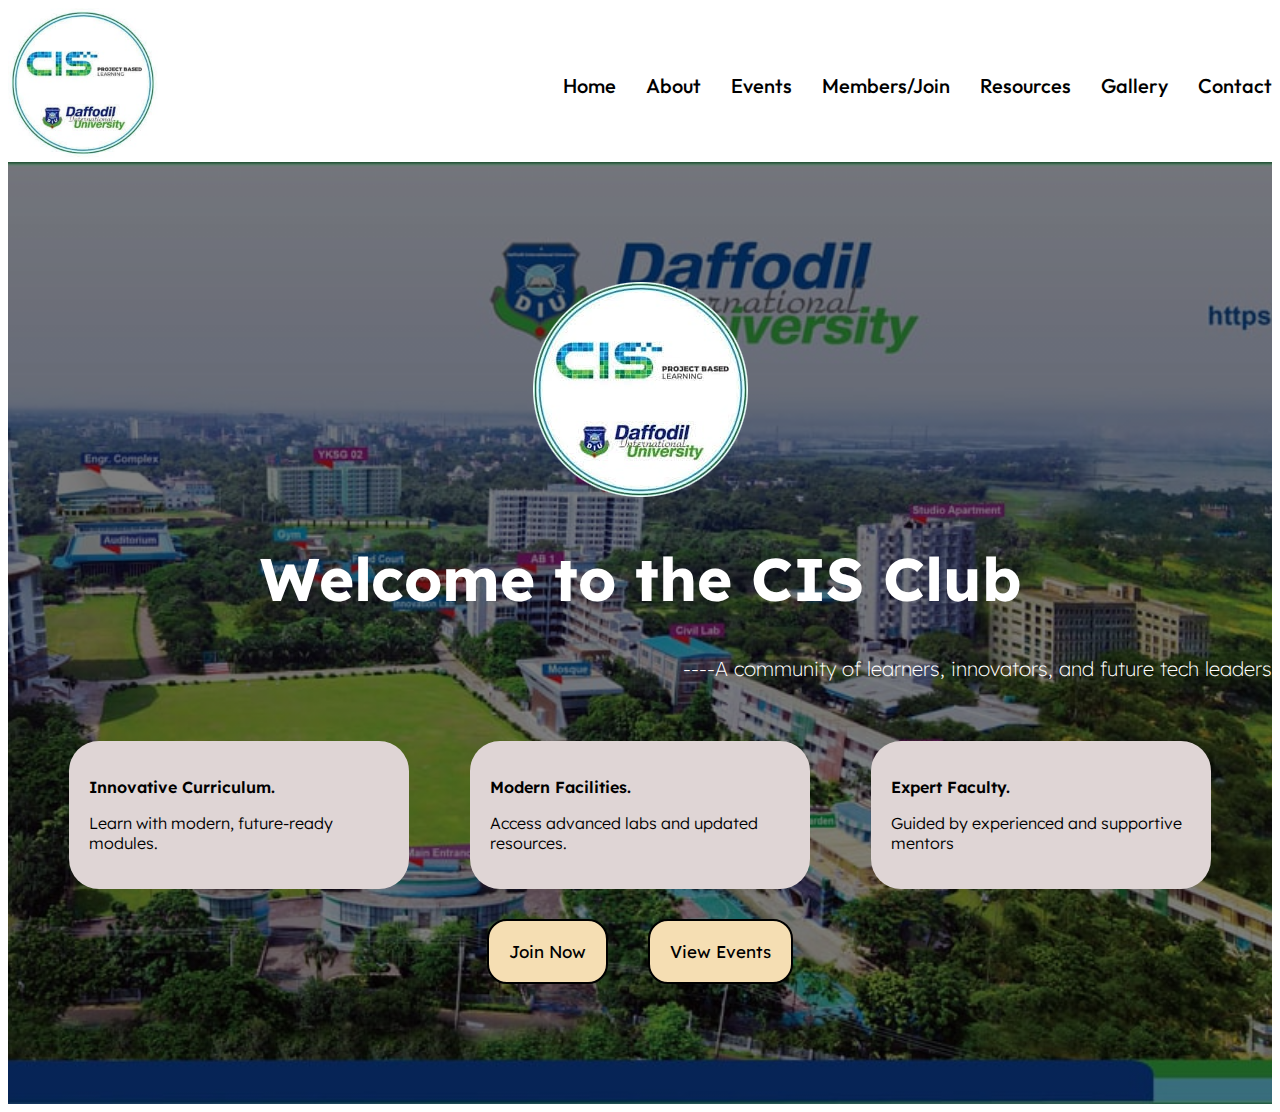
<file: index.html>
<!DOCTYPE html>
<html lang="en">

<head>
    <meta charset="UTF-8">
    <meta name="viewport" content="width=device-width, initial-scale=1.0">
    <link rel="preconnect" href="https://fonts.googleapis.com">
    <link rel="preconnect" href="https://fonts.gstatic.com" crossorigin>
    <link
        href="https://fonts.googleapis.com/css2?family=Lexend+Deca:wght@100..900&family=Outfit:wght@100..900&display=swap"
        rel="stylesheet">
    <link rel="stylesheet" href="style.css">
    <title>CIS Club | Department of Computing & Information Systems</title>
</head>

<body>
    <div class="container">
        <!-- Navbar part -->
        <div class="flex">
            <div class="">
                <img class="logoSize" src="images/logo1.jpg" alt="">
            </div>
            <div class="">
                <ul class="flex flexForNav">

                   <a href="">
                        <li class="pointer hoverForNav">Home</li>
                    </a>
                    <a href="AllHTMLFiles/about.html">
                        <li class="pointer hoverForNav">About</li>
                    </a>
                    <a href="AllHTMLFiles/events.html">
                        <li class="pointer hoverForNav">Events</li>
                    </a>
                    <a href="AllHTMLFiles/members.html">
                        <li class="pointer hoverForNav">Members/Join</li>
                    </a>
                    <a href="https://elearn.daffodilvarsity.edu.bd/" target="_blank">
                        <li class="pointer hoverForNav">Resources</li>
                    </a>
                    <a href="AllHTMLFiles/gallery.html">
                        <li class="pointer hoverForNav">Gallery</li>
                    </a>
                    <a href="AllHTMLFiles/contact.html">
                        <li class="pointer hoverForNav">Contact</li>
                    </a>
                </ul>
            </div>
        </div>
        <!-- Navbar part -->
    </div>
    <!-- Home part -->
    <div class="bg1">
        <div class="innerPadding">
            <div class="container">

                <img src="/images/cropped_circle_image.png" alt="">
                <div class="homeText">
                    <h1 class="text1">Welcome to the CIS Club</h1>
                    <p class="text2">----A community of learners, innovators, and future tech leaders</p>
                </div>
                <!-- ............. -->
                <div class="flex flex2 forBoxFlex">
                    <div class="boxOfShow">
                        <p class="textForIn">
                            Innovative Curriculum.</p>
                        <p class="inText1">Learn with modern, future-ready modules.</p>
                    </div>
                    <div class="boxOfShow">
                        <p class="textForIn">
                            Modern Facilities.</p>
                        <p class="inText1">Access advanced labs and updated resources.</p>
                    </div>
                    <div class="boxOfShow">
                        <p class="textForIn">
                            Expert Faculty.</p>
                        <p class="inText1">Guided by experienced and supportive mentors</p>
                    </div>
                </div>
                <!-- ............. -->
                <div class="flex flexForBtn">
                    <button class="btnForHome">Join Now</button>
                    <button class="btnForHome">View Events</button>
                </div>

            </div>
        </div>
    </div>
    <!-- Home part -->
    <!-- <script></script> -->
    <!-- <script src="/app.js"></script> -->
</body>

</html>
</file>
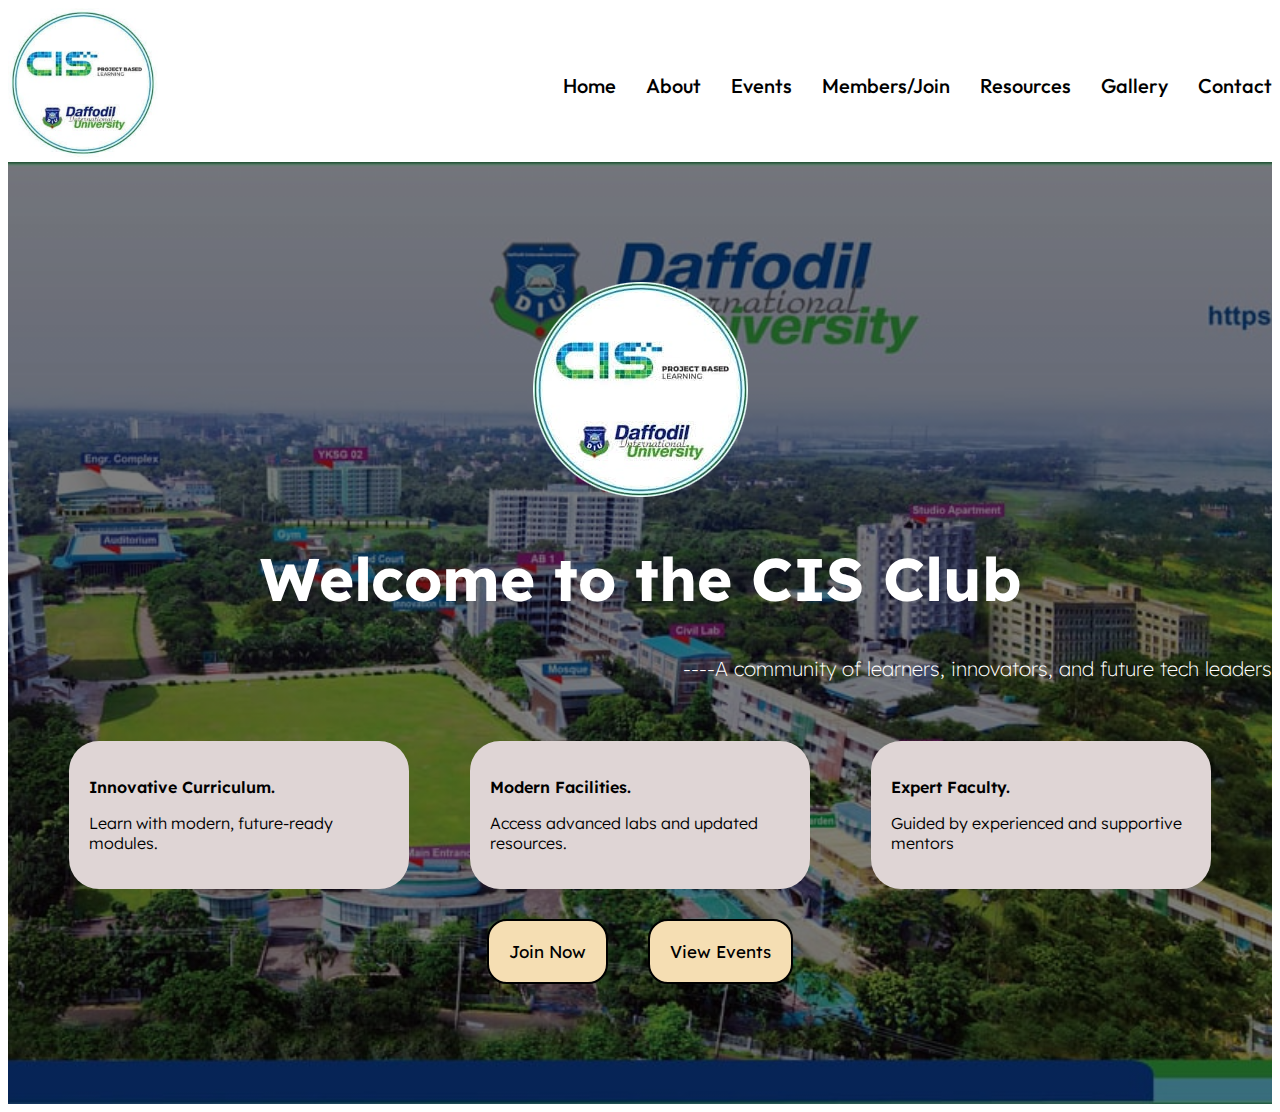
<file: AllHTMLFiles/index.html>
<!DOCTYPE html>
<html lang="en">

<head>
    <meta charset="UTF-8">
    <meta name="viewport" content="width=device-width, initial-scale=1.0">
    <link rel="preconnect" href="https://fonts.googleapis.com">
    <link rel="preconnect" href="https://fonts.gstatic.com" crossorigin>
    <link
        href="https://fonts.googleapis.com/css2?family=Lexend+Deca:wght@100..900&family=Outfit:wght@100..900&display=swap"
        rel="stylesheet">
    <link rel="stylesheet" href="/style.css">
    <title>CIS Club | Department of Computing & Information Systems</title>
</head>

<body>
    <div class="container">
        <!-- Navbar part -->
        <div class="flex">
            <div class="">
                <img class="logoSize" src="/images/logo1.jpg" alt="">
            </div>
            <div class="">
                <ul class="flex flexForNav">
                    <button class="pointer hoverForNav" id="home">Home</button>
                    <button class="pointer hoverForNav" id="about">About</button>
                    <li class="pointer hoverForNav">Events</li>
                    <li class="pointer hoverForNav">Members/Join</li>
                    <li class="pointer hoverForNav">Resources</li>
                    <li class="pointer hoverForNav">Gallery</li>
                    <li class="pointer hoverForNav">Contact</li>
                </ul>
            </div>
        </div>
        <!-- Navbar part -->
    </div>
    <!-- Home part -->
    <div class="bg1">
        <div class="innerPadding">
            <div class="container">

                <img src="/images/cropped_circle_image.png" alt="">
                <div class="homeText">
                    <h1 class="text1">Welcome to the CIS Club</h1>
                    <p class="text2">----A community of learners, innovators, and future tech leaders</p>
                </div>
                <!-- ............. -->
                <div class="flex forBoxFlex">
                    <div class="boxOfShow">
                        <p class="textForIn">
                            Innovative Curriculum.</p>
                        <p class="inText1">Learn with modern, future-ready modules.</p>
                    </div>
                    <div class="boxOfShow">
                        <p class="textForIn">
                            Modern Facilities.</p>
                        <p class="inText1">Access advanced labs and updated resources.</p>
                    </div>
                    <div class="boxOfShow">
                        <p class="textForIn">
                            Expert Faculty.</p>
                        <p class="inText1">Guided by experienced and supportive mentors</p>
                    </div>
                </div>
                <!-- ............. -->
                <div class="flex flexForBtn">
                    <button class="btnForHome">Join Now</button>
                    <button class="btnForHome">View Events</button>
                </div>

            </div>
        </div>
    </div>
    <!-- Home part -->
    <script src="/app.js"></script>
</body>

</html>
</file>
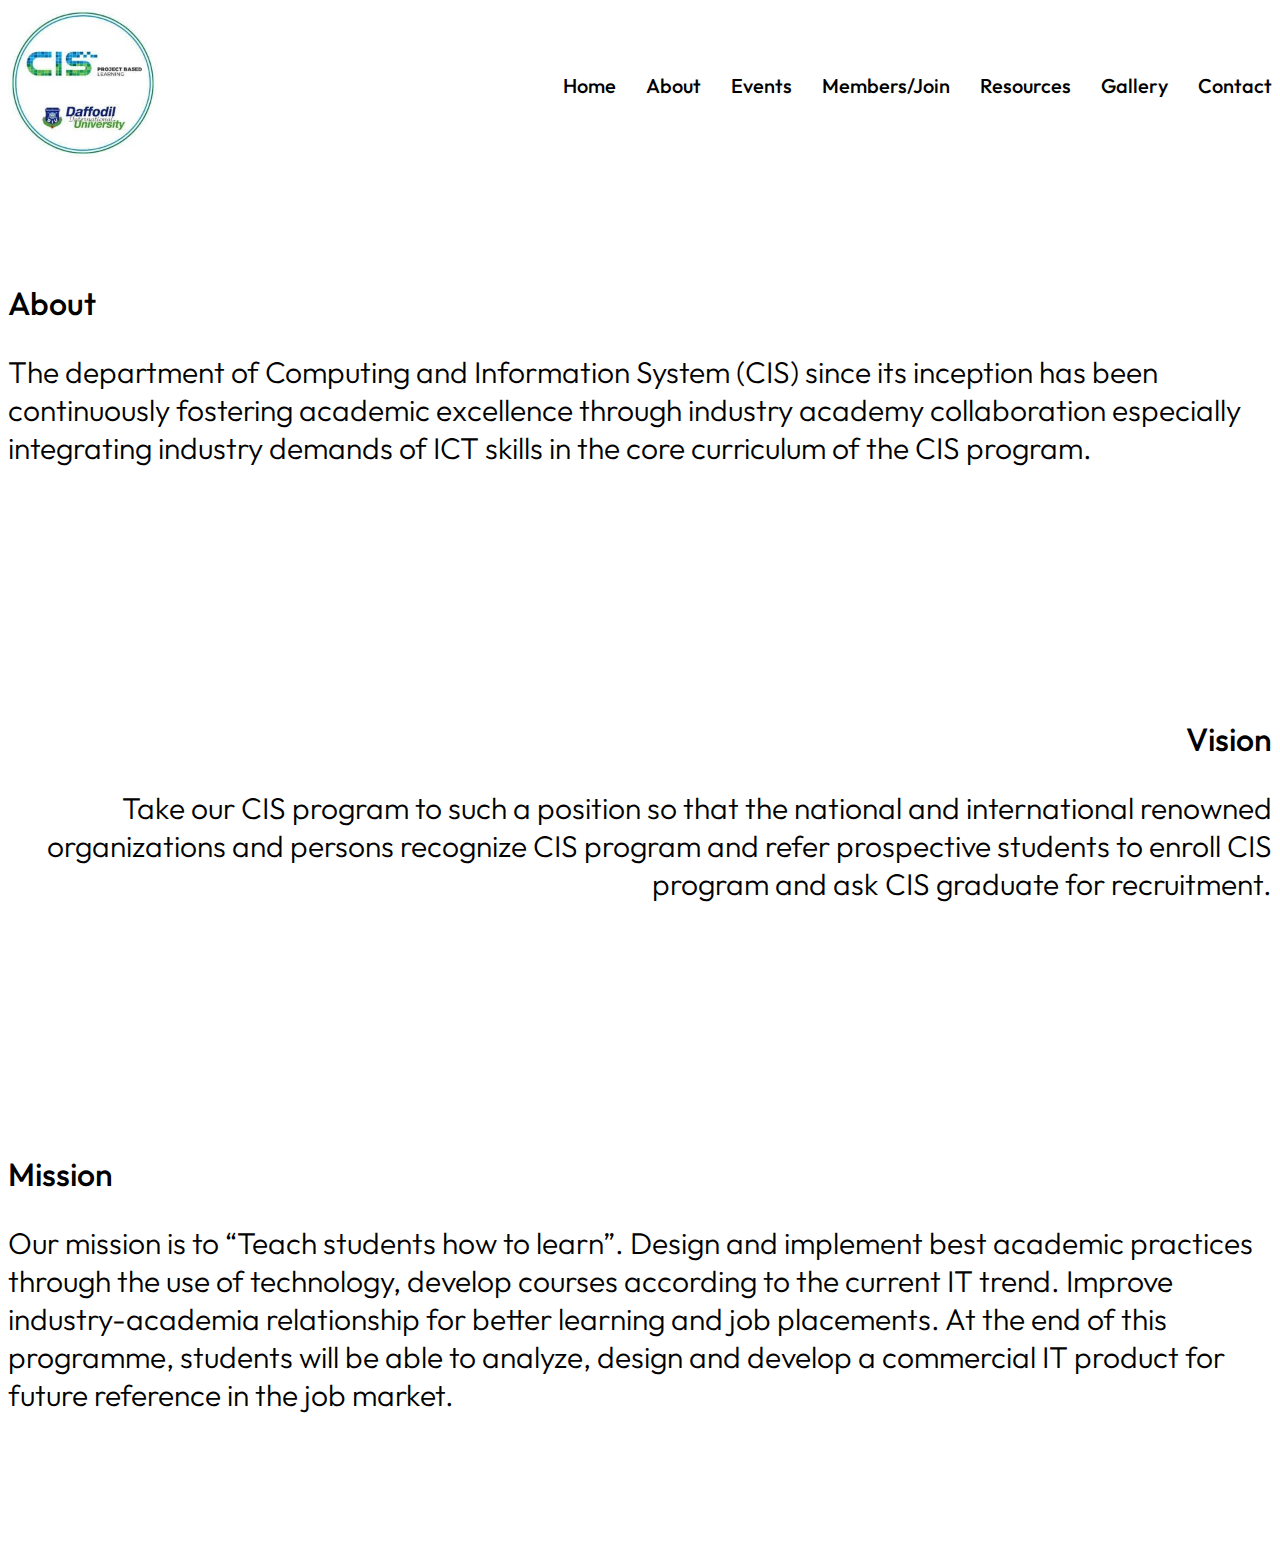
<file: AllHTMLFiles/about.html>
<!DOCTYPE html>
<html lang="en">

<head>
    <meta charset="UTF-8">
    <meta name="viewport" content="width=device-width, initial-scale=1.0">
    <link rel="preconnect" href="https://fonts.googleapis.com">
    <link rel="preconnect" href="https://fonts.gstatic.com" crossorigin>
    <link
        href="https://fonts.googleapis.com/css2?family=Lexend+Deca:wght@100..900&family=Outfit:wght@100..900&display=swap"
        rel="stylesheet">
    <link rel="stylesheet" href="../style.css">
    <title>CIS Club | Department of Computing & Information Systems</title>
</head>

<body>
    <div class="container">
        <!-- Navbar part -->
        <div class="flex">
            <div class="">
                <img class="logoSize" src="../images/logo1.jpg" alt="">
            </div>
            <div class="">
                <ul class="flex flexForNav">
                    <a href="../index.html">
                        <li class="pointer hoverForNav">Home</li>
                    </a>

                    <a href="about.html">
                        <li class="pointer hoverForNav">About</li>
                    </a>

                    <a href="events.html">
                        <li class="pointer hoverForNav">Events</li>
                    </a>

                    <a href="members.html">
                        <li class="pointer hoverForNav">Members/Join</li>
                    </a>

                    <a href="https://elearn.daffodilvarsity.edu.bd/" target="_blank">
                        <li class="pointer hoverForNav">Resources</li>
                    </a>

                    <a href="gallery.html">
                        <li class="pointer hoverForNav">Gallery</li>
                    </a>

                    <a href="contact.html">
                        <li class="pointer hoverForNav">Contact</li>
                    </a>
                </ul>
            </div>
        </div>
        <!-- Navbar part -->

        <!-- About Part -->
        <div class="about">
            <h1 class="pagiNation">About</h1>
            <p class="infoAbout">The department of Computing and Information System (CIS) since its inception has been
                continuously fostering academic excellence through industry academy collaboration especially integrating
                industry demands of ICT skills in the core curriculum of the CIS program.</p>
        </div>

        <div class="about">
            <h1 class="pagiNation2">Vision</h1>
            <p class="infoAbout2">Take our CIS program to such a position so that the national and international
                renowned organizations and persons recognize CIS program and refer prospective students to enroll CIS
                program and ask CIS graduate for recruitment.</p>
        </div>

        <div class="about">
            <h1 class="pagiNation">Mission</h1>
            <p class="infoAbout">Our mission is to “Teach students how to learn”. Design and implement best academic
                practices through the use of technology, develop courses according to the current IT trend. Improve
                industry-academia relationship for better learning and job placements. At the end of this programme,
                students will be able to analyze, design and develop a commercial IT product for future reference in the
                job market.</p>
        </div>
        <!-- About Part -->
    </div>

    <!-- <script src="/app.js"></script> -->
</body>

</html>
</file>
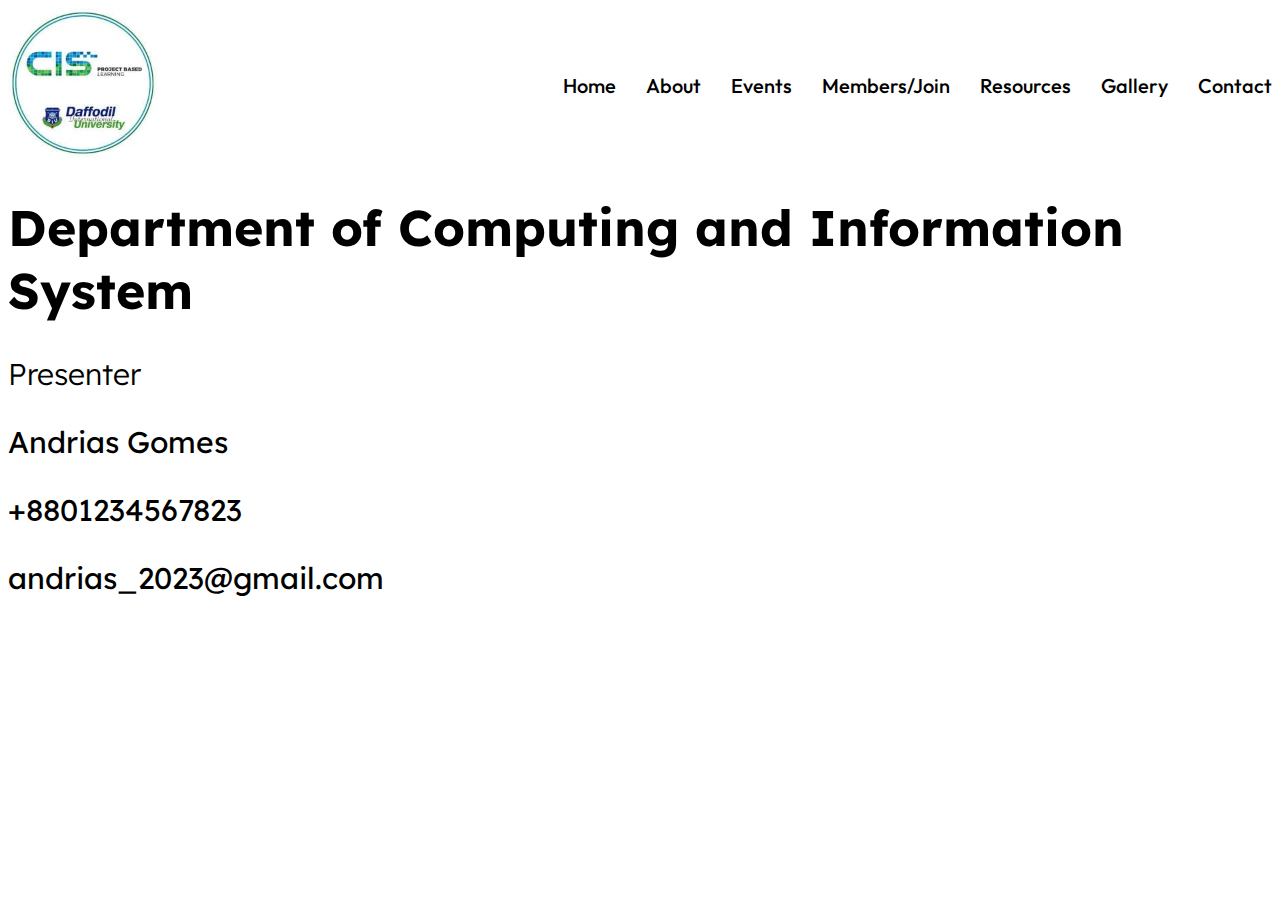
<file: AllHTMLFiles/contact.html>
<!DOCTYPE html>
<html lang="en">

<head>
    <meta charset="UTF-8">
    <meta name="viewport" content="width=device-width, initial-scale=1.0">
    <link rel="preconnect" href="https://fonts.googleapis.com">
    <link rel="preconnect" href="https://fonts.gstatic.com" crossorigin>
    <link
        href="https://fonts.googleapis.com/css2?family=Lexend+Deca:wght@100..900&family=Outfit:wght@100..900&display=swap"
        rel="stylesheet">
    <link rel="stylesheet" href="../style.css">
    <title>CIS Club | Department of Computing & Information Systems</title>
</head>

<body>
    <div class="container">
        <!-- Navbar part -->
        <div class="flex">
            <div class="">
                <img class="logoSize" src="../images/logo1.jpg" alt="">
            </div>
            <div class="">
                <ul class="flex flexForNav">
                    <a href="../index.html">
                        <li class="pointer hoverForNav">Home</li>
                    </a>

                    <a href="about.html">
                        <li class="pointer hoverForNav">About</li>
                    </a>

                    <a href="events.html">
                        <li class="pointer hoverForNav">Events</li>
                    </a>

                    <a href="members.html">
                        <li class="pointer hoverForNav">Members/Join</li>
                    </a>

                    <a href="https://elearn.daffodilvarsity.edu.bd/" target="_blank">
                        <li class="pointer hoverForNav">Resources</li>
                    </a>

                    <a href="gallery.html">
                        <li class="pointer hoverForNav">Gallery</li>
                    </a>

                    <a href="contact.html">
                        <li class="pointer hoverForNav">Contact</li>
                    </a>
                </ul>
            </div>
        </div>
        <!-- Navbar part -->

        <!-- Contact part -->
         <div class="contact">
            <h1 class="conT1">Department of Computing and Information System</h1>
            <p class="conT2">Presenter</p>
            <p class="conT3">Andrias Gomes</p>
            <p class="conT4">+8801234567823</p>
            <p class="conT5">andrias_2023@gmail.com</p>
         </div>
        <!-- Contact part -->
    </div>
    </div>

</body>

</html>
</file>
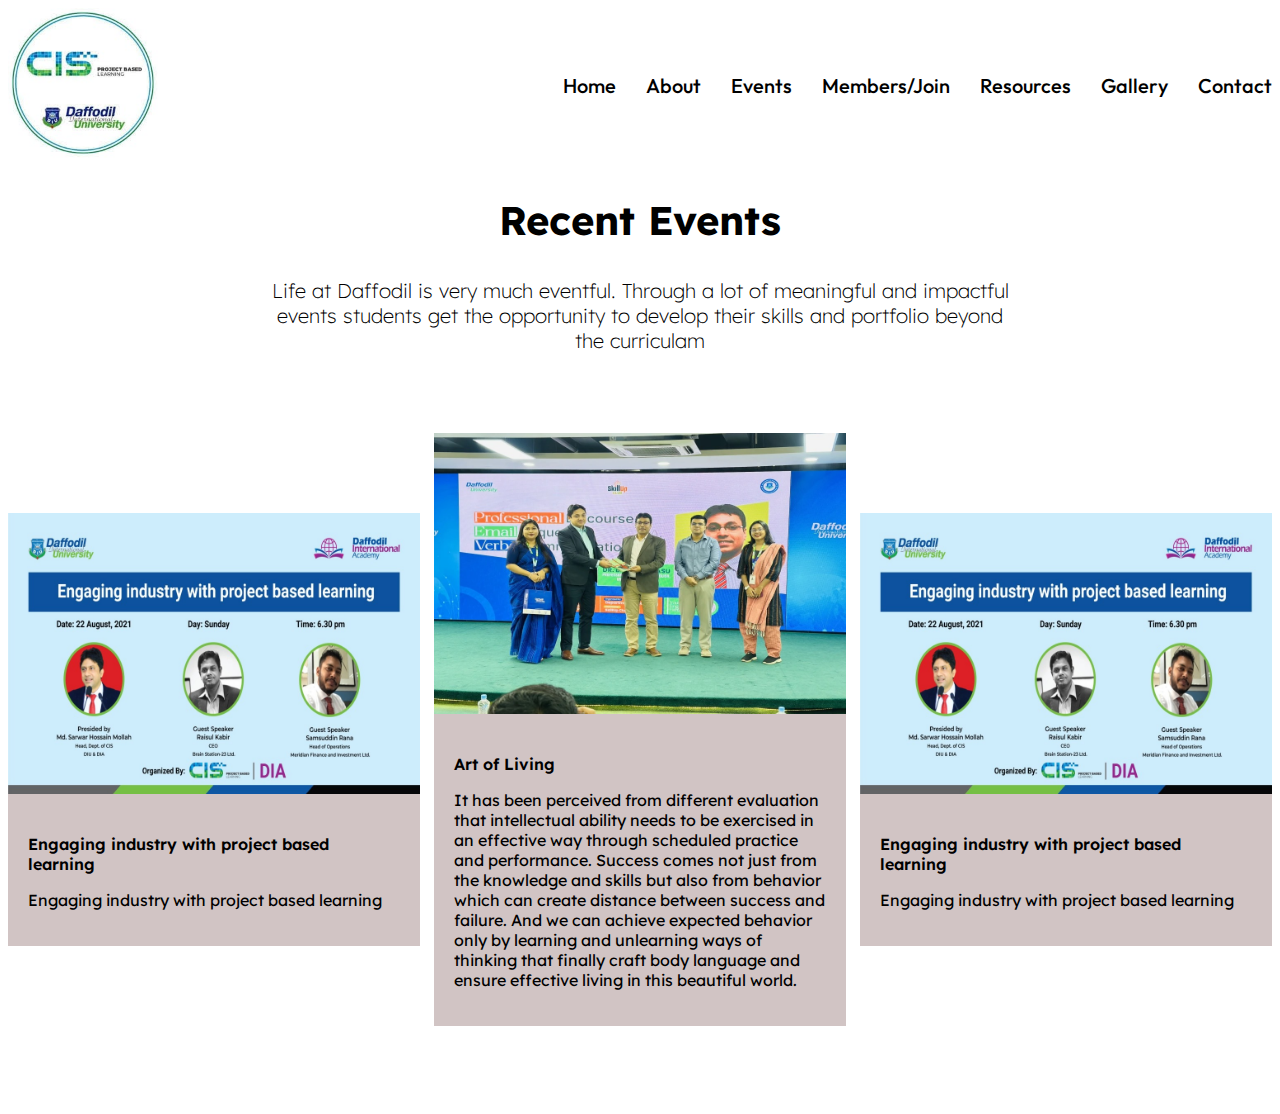
<file: AllHTMLFiles/events.html>
<!DOCTYPE html>
<html lang="en">

<head>
    <meta charset="UTF-8">
    <meta name="viewport" content="width=device-width, initial-scale=1.0">
    <link rel="preconnect" href="https://fonts.googleapis.com">
    <link rel="preconnect" href="https://fonts.gstatic.com" crossorigin>
    <link
        href="https://fonts.googleapis.com/css2?family=Lexend+Deca:wght@100..900&family=Outfit:wght@100..900&display=swap"
        rel="stylesheet">
    <link rel="stylesheet" href="../style.css">
    <title>CIS Club | Department of Computing & Information Systems</title>
</head>

<body>
    <div class="container">
        <!-- Navbar part -->
        <div class="flex">
            <div class="">
                <img class="logoSize" src="../images/logo1.jpg" alt="">
            </div>
            <div class="">
                <ul class="flex flexForNav">

                    <a href="../index.html">
                        <li class="pointer hoverForNav">Home</li>
                    </a>

                    <a href="about.html">
                        <li class="pointer hoverForNav">About</li>
                    </a>

                    <a href="events.html">
                        <li class="pointer hoverForNav">Events</li>
                    </a>

                    <a href="members.html">
                        <li class="pointer hoverForNav">Members/Join</li>
                    </a>

                    <a href="https://elearn.daffodilvarsity.edu.bd/" target="_blank">
                        <li class="pointer hoverForNav">Resources</li>
                    </a>

                    <a href="gallery.html">
                        <li class="pointer hoverForNav">Gallery</li>
                    </a>

                    <a href="contact.html">
                        <li class="pointer hoverForNav">Contact</li>
                    </a>
                </ul>
            </div>
        </div>
        <!-- Navbar part -->

        <!-- main part start -->
         <div class="events">
            <h2 class="textOfEvent1">Recent Events</h2>
            <p class="textOfEvent2">Life at Daffodil is very much eventful. Through a lot of meaningful and impactful events students get the opportunity to develop their skills and portfolio beyond the curriculam</p>
         </div>
         <div class="flex pad2 gap2">
            <div class="boxOfEvent">
                <img class="imgEvent" src="../images/event1.jpg" alt="">
                <div class="padInText">
                    <p class="textEve2">Engaging industry with project based learning</p>
                    <p class="textEve3">Engaging industry with project based learning</p>
                </div>
            </div>
            <div class="boxOfEvent">
                <img class="imgEvent" src="../images/event2.jpeg" alt="">
                <div class="padInText">
                    <p class="textEve2">Art of Living</p>
                    <p class="textEve3 overFlow">It has been perceived from different evaluation that intellectual ability needs to be exercised in an effective way through scheduled practice and performance. Success comes not just from the knowledge and skills but also from behavior which can create distance between success and failure. And we can achieve expected behavior only by learning and unlearning ways of thinking that finally craft body language and ensure effective living in this beautiful world.</p>
                </div>
            </div>
            <div class="boxOfEvent">
                <img class="imgEvent" src="../images/event1.jpg" alt="">
                <div class="padInText">
                    <p class="textEve2">Engaging industry with project based learning</p>
                    <p class="textEve3">Engaging industry with project based learning</p>
                </div>
            </div>
           
         </div>
        <!-- main part end -->
    </div>
    </div>

</body>

</html>
</file>
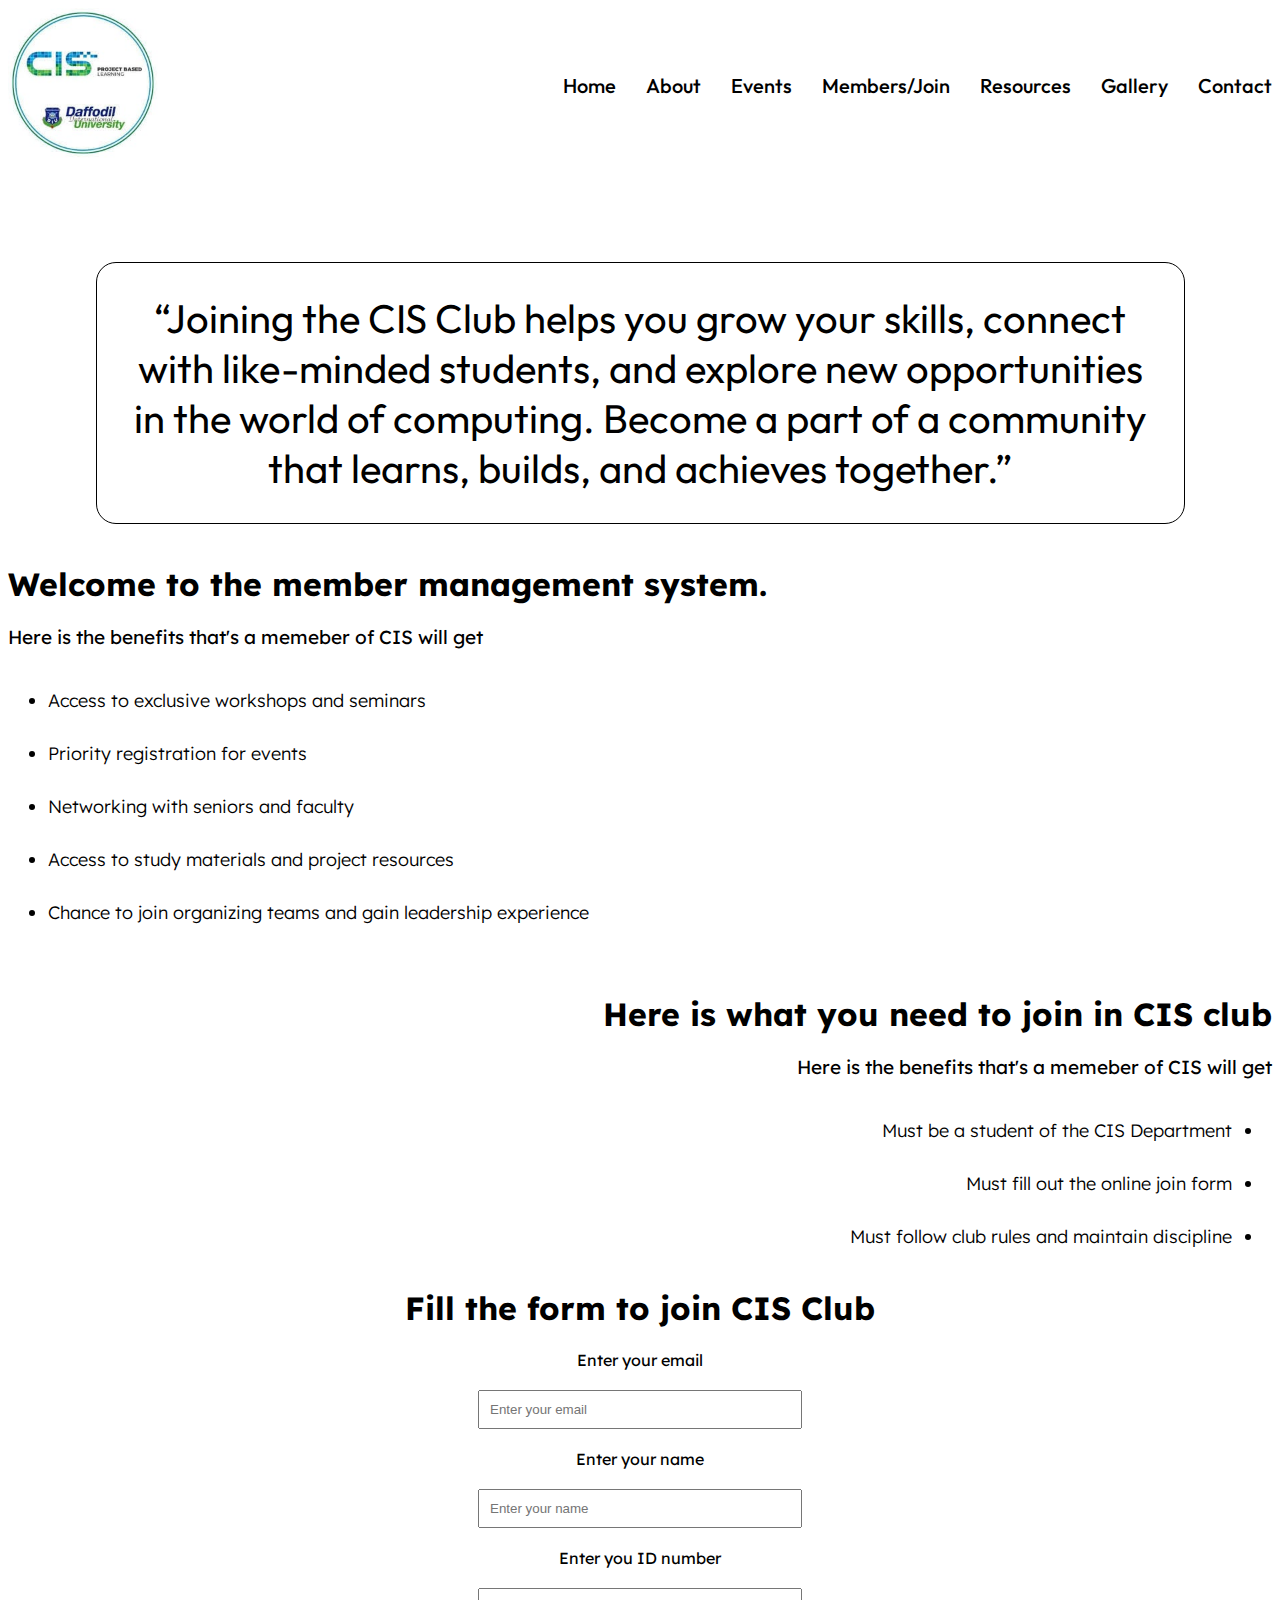
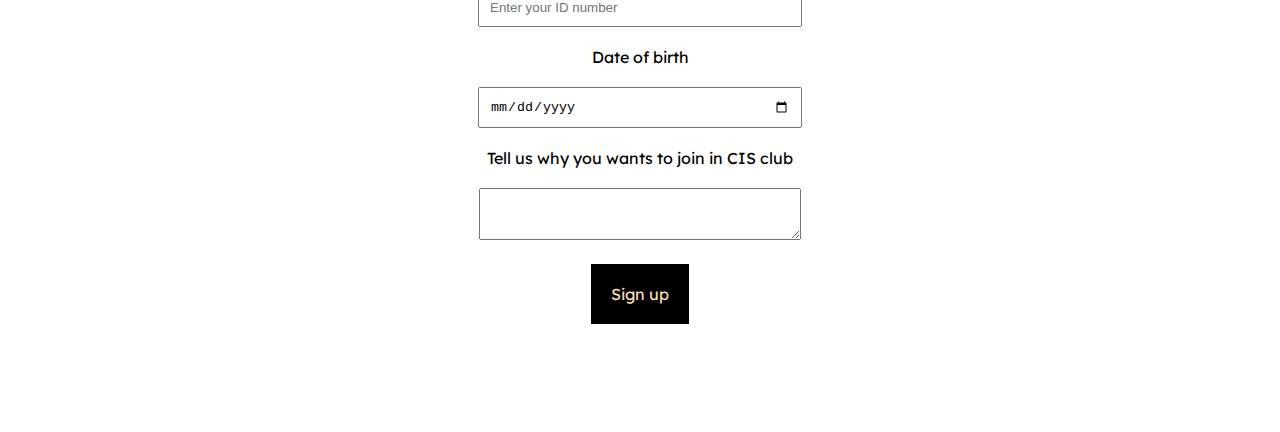
<file: AllHTMLFiles/members.html>
<!DOCTYPE html>
<html lang="en">

<head>
    <meta charset="UTF-8">
    <meta name="viewport" content="width=device-width, initial-scale=1.0">
    <link rel="preconnect" href="https://fonts.googleapis.com">
    <link rel="preconnect" href="https://fonts.gstatic.com" crossorigin>
    <link
        href="https://fonts.googleapis.com/css2?family=Lexend+Deca:wght@100..900&family=Outfit:wght@100..900&display=swap"
        rel="stylesheet">
    <link rel="stylesheet" href="../style.css">
    <title>CIS Club | Department of Computing & Information Systems</title>
</head>

<body>
    <div class="container">
        <!-- Navbar part -->
        <div class="flex">
            <div class="">
                <img class="logoSize" src="../images/logo1.jpg" alt="">
            </div>
            <div class="">
                <ul class="flex flexForNav">
                    <a href="../index.html">
                        <li class="pointer hoverForNav">Home</li>
                    </a>

                    <a href="about.html">
                        <li class="pointer hoverForNav">About</li>
                    </a>

                    <a href="events.html">
                        <li class="pointer hoverForNav">Events</li>
                    </a>

                    <a href="members.html">
                        <li class="pointer hoverForNav">Members/Join</li>
                    </a>

                    <a href="https://elearn.daffodilvarsity.edu.bd/" target="_blank">
                        <li class="pointer hoverForNav">Resources</li>
                    </a>

                    <a href="gallery.html">
                        <li class="pointer hoverForNav">Gallery</li>
                    </a>

                    <a href="contact.html">
                        <li class="pointer hoverForNav">Contact</li>
                    </a>
                </ul>
            </div>
        </div>
        <!-- Navbar part -->

        <!-- Member part -->
        <div class="member">
            <p class="textCenter">“Joining the CIS Club helps you grow your skills, connect with like-minded students,
                and explore new opportunities in the world of computing. Become a part of a community that learns,
                builds, and achieves together.”</p>
            <h1 class="fontOfHeadInMember">Welcome to the member management system.</h1>
            <p class="fontOfHeadInMember2">
                Here is the benefits that's a memeber of CIS will get
            </p>
            <ul class="ULofmember">
                <li>Access to exclusive workshops and seminars</li>
                <li>Priority registration for events</li>
                <li>Networking with seniors and faculty</li>
                <li>Access to study materials and project resources</li>
                <li>Chance to join organizing teams and gain leadership experience</li>
            </ul>

            <div class="padding2">

                <h1 class="fontOfHeadInMember">Here is what you need to join in CIS club</h1>
                <p class="fontOfHeadInMember2">
                    Here is the benefits that's a memeber of CIS will get
                </p>
                <ul class="ULofmember2">
                    <li>Must be a student of the CIS Department</li>
                    <li>Must fill out the online join form</li>
                    <li>Must follow club rules and maintain discipline</li>
                </ul>
            </div>

            <!-- //////////////// -->
             <h1 class="formHead">Fill the form to join CIS Club</h1>
             <form id="formId" class="formUP">
                <label for="">Enter your email</label>
                <br>
                <input type="email" placeholder="Enter your email" class="elementOfForm email">

                <span class="textRed emailError"></span>

                <br>
                <label for="">Enter your name</label>

                

                <br>
                <input type="name" placeholder="Enter your name" class="elementOfForm name">

                <span class="textRed nameError"></span>

                <br>
                <label for="">Enter you ID number</label>
                <br>
                <input type="number" placeholder="Enter your ID number" class="elementOfForm id">

                <span class="textRed idError"></span>

                <br>
                <label for="">Date of birth</label>
                <br>
                <input type="date" placeholder="Date of bith" class="elementOfForm date">

                <span class="textRed dateError"></span>

                <br>

                <label for="">Tell us why you wants to join in CIS club</label>
                <br>
                <textarea class="elementOfForm textarea"></textarea>

                <span class="textRed areaError"></span>

                <br>
                <button class="btn">Sign up</button>
             </form>
            <!-- //////////////// -->

        </div>
        <!-- Member part -->

    </div>
    </div>


    <script src="../app.js"></script>
</body>

</html>
</file>
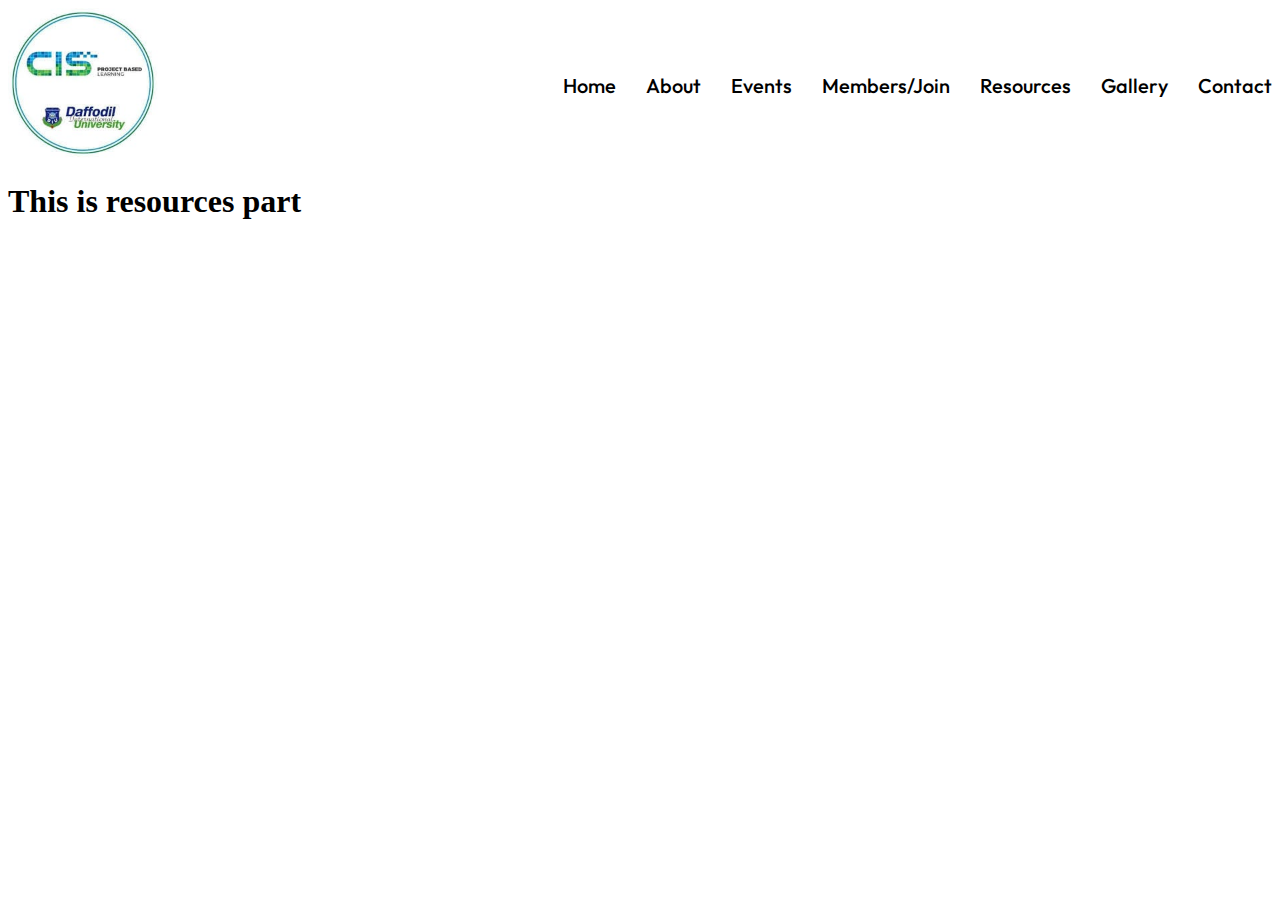
<file: AllHTMLFiles/resources.html>
<!DOCTYPE html>
<html lang="en">

<head>
    <meta charset="UTF-8">
    <meta name="viewport" content="width=device-width, initial-scale=1.0">
    <link rel="preconnect" href="https://fonts.googleapis.com">
    <link rel="preconnect" href="https://fonts.gstatic.com" crossorigin>
    <link
        href="https://fonts.googleapis.com/css2?family=Lexend+Deca:wght@100..900&family=Outfit:wght@100..900&display=swap"
        rel="stylesheet">
    <link rel="stylesheet" href="/style.css">
    <title>CIS Club | Department of Computing & Information Systems</title>
</head>

<body>
    <div class="container">
        <!-- Navbar part -->
        <div class="flex">
            <div class="">
                <img class="logoSize" src="/images/logo1.jpg" alt="">
            </div>
            <div class="">
                <ul class="flex flexForNav">

                     <a href="index.html">
                        <li class="pointer hoverForNav">Home</li>
                    </a>
                    <a href="AllHTMLFiles/about.html">
                        <li class="pointer hoverForNav">About</li>
                    </a>
                    <a href="AllHTMLFiles/events.html">
                        <li class="pointer hoverForNav">Events</li>
                    </a>
                    <a href="AllHTMLFiles/members.html">
                        <li class="pointer hoverForNav">Members/Join</li>
                    </a>
                    <a href="">
                        <li class="pointer hoverForNav">Resources</li>
                    </a>
                    <a href="AllHTMLFiles/gallery.html">
                        <li class="pointer hoverForNav">Gallery</li>
                    </a>
                    <a href="AllHTMLFiles/contact.html">
                        <li class="pointer hoverForNav">Contact</li>
                    </a>
                </ul>
            </div>
        </div>
        <!-- Navbar part -->

        <h1>This is resources part</h1>
    </div>
    </div>

</body>

</html>
</file>
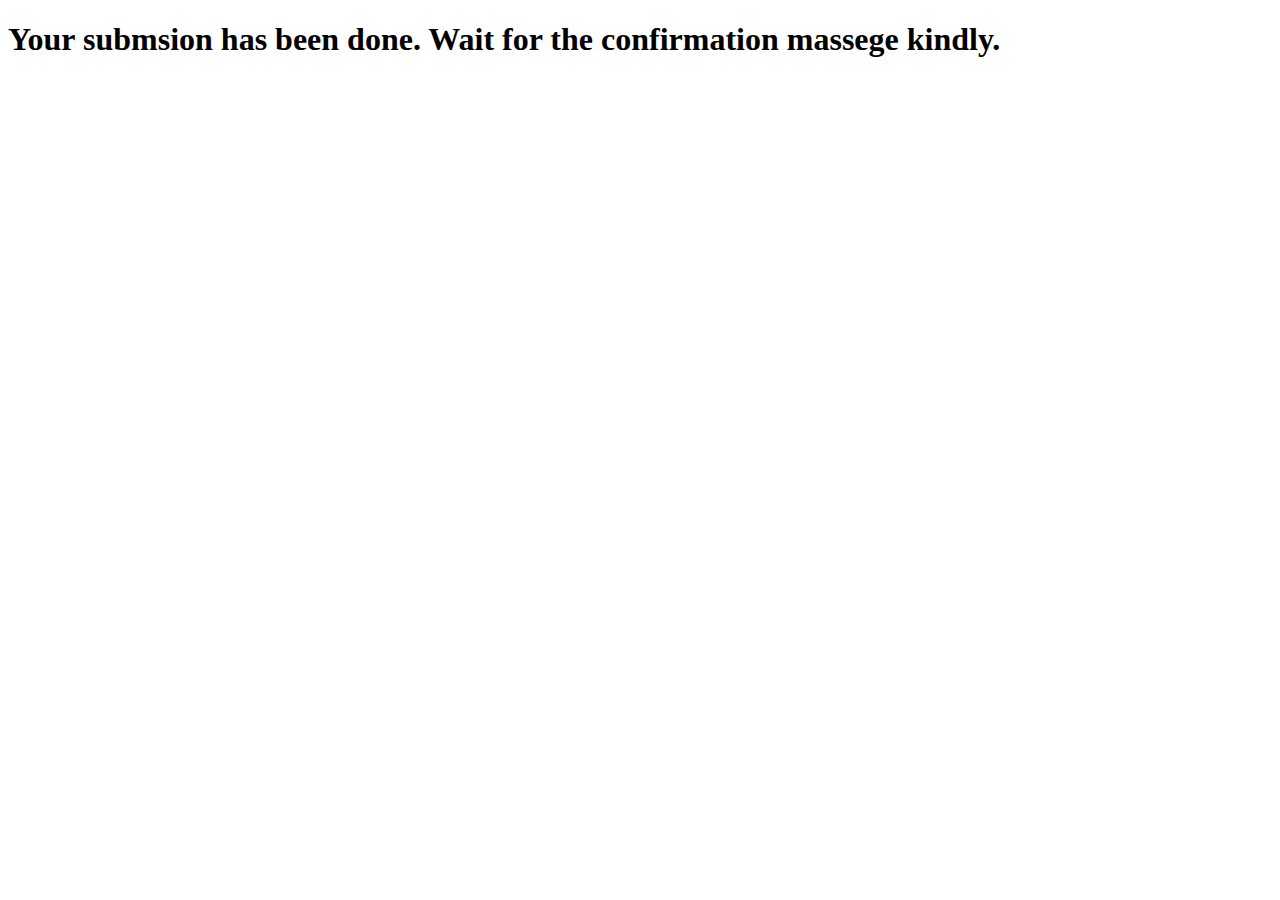
<file: AllHTMLFiles/signup.html>
<!DOCTYPE html>
<html lang="en">
<head>
    <meta charset="UTF-8">
    <meta name="viewport" content="width=device-width, initial-scale=1.0">
    <title>Document</title>
</head>
<body>
    <h1>Your submsion has been done. Wait for the confirmation massege kindly.</h1>
</body>
</html>
</file>
<file: style.css>
ul,
il {
    list-style: none;
}

a {
    color: inherit;
    /* or use your own color */
    text-decoration: none;
}

button {
    all: unset;
    display: inline-block;
    cursor: pointer;
    padding: 0;
    margin: 0;
    background: none;
    border: none;
    font: inherit;
    color: inherit;
    text-align: inherit;
}

.container {
    max-width: 1320px;
    margin: 0 auto;
}

.flex {
    display: flex;
    justify-content: space-between;
    align-items: center;
}

.pointer {
    cursor: pointer;
}

.logoSize {
    width: 150px;
}

.flexForNav {
    gap: 30px;
    font-size: 20px;
    font-weight: 500;
    font-family: "Outfit", sans-serif;
    transition: 1s;
}

.hoverForNav:hover {
    font-size: 22px;
    font-weight: 700;
    transition: 1s;
}

/* Home part */
.bg1 {
    background: linear-gradient(rgba(0, 0, 0, 0.5), rgba(0, 0, 0, 0.5)), url(./images/bg1.jpg);
    background-repeat: no-repeat;
    background-size: cover;
    background-position: center;

}

.innerPadding {
    padding: 120px 0;
    text-align: center;
}

.homeText {
    color: white;
    font-family: "Lexend Deca", sans-serif;
}

.text1 {
    font-size: 60px;
}

.text2 {
    font-size: 20px;
    text-align: right;
    font-weight: 200;
}

.flexForBtn {
    margin-top: 30px;
    justify-content: center;
    gap: 40px;
}

.btnForHome {
    padding: 20px;
    background: wheat;
    border: 2px solid black;
    border-radius: 20px;
    font-size: 17px;
    font-family: "Lexend Deca", sans-serif;
    cursor: pointer;
}

.btnForHome:hover {
    background: black;
    border: 2px solid black;
    color: wheat;
    border-radius: 20px;
    font-size: 17px;
    font-family: "Lexend Deca", sans-serif;
    transition: 0.2s;
}

.boxOfShow {
    margin-top: 40px;
    padding: 20px 20px;
    background: rgb(223, 213, 213);
    width: 300px;
    border-radius: 30px;
}

.forBoxFlex {
    justify-content: space-evenly;
}

.textForIn {
    font-weight: 600;
    font-family: "Lexend Deca", sans-serif;
    text-align: left;
}

.inText1 {
    text-align: left;
    font-weight: 300;
    font-size: 16px;
    font-family: "Lexend Deca", sans-serif;
}

/* Home part */

/* about part  */
.about {
    padding: 100px 0;
}

.pagiNation {
    font-family: "Outfit", sans-serif;
    font-weight: 500;
}

.infoAbout {
    font-family: "Outfit", sans-serif;
    font-size: 30px;
    font-weight: 300;
}

.pagiNation2 {
    font-family: "Outfit", sans-serif;
    font-weight: 500;
    text-align: right;
}

.infoAbout2 {
    font-family: "Outfit", sans-serif;
    font-size: 30px;
    font-weight: 300;
    text-align: right;
}

/* about part  */

/* Event part  */
.events {
    padding-top: 100px 0;
}

.pad2 {
    padding: 80px 0;
}

.textOfEvent1 {
    font-size: 40px;
    text-align: center;
    font-family: "Lexend Deca", sans-serif;
}

.textOfEvent2 {
    font-size: 20px;
    margin: 0 auto;
    font-weight: 200;
    width: 750px;
    text-align: center;
    font-family: "Lexend Deca", sans-serif;
}

.boxOfEvent {
    width: 412px;
    background: rgb(209, 196, 196);
}

.imgEvent {
    max-width: 100%;
}

.padInText {
    padding: 20px;
}

.textEve2 {
    font-weight: 600;
    font-family: "Lexend Deca", sans-serif;
}

.textEve3 {
    font-weight: 400;
    font-size: 16px;
    font-family: "Lexend Deca", sans-serif;
}

.overFlow {
    overflow: hidden;
}

/* Event part  */

/* member part  */
.member {
    padding: 100px 0;
}

.fontOfHeadInMember {
    font-family: "Lexend Deca", sans-serif;
}

.fontOfHeadInMember2 {
    font-family: "Lexend Deca", sans-serif;
    font-weight: 400;
    font-size: 19px;
    margin-bottom: 40px;
}

.ULofmember {
    list-style-type: disc;
    font-family: "Lexend Deca", sans-serif;
    display: flex;
    flex-direction: column;
    gap: 30px;
    font-size: 18px;
    font-weight: 300;
}

.padding2 {
    padding-top: 30px;
    text-align: right;
}

.ULofmember2 {
    list-style-type: disc;
    text-align: right;
    font-family: "Lexend Deca", sans-serif;
    display: flex;
    flex-direction: column;
    gap: 30px;
    font-size: 18px;
    font-weight: 300;
    direction: rtl;
}

.textCenter {
    text-align: center;
    font-family: "Outfit", sans-serif;
    font-size: 40px;
    width: 1027px;
    margin: 0 auto;
    padding: 30px;
    border: 1px solid black;
    border-radius: 20px;
    margin-bottom: 40px;
}

.formHead {
    text-align: center;
    font-family: "Lexend Deca", sans-serif;
    margin-top: 40px;
}

.formUP {
    text-align: center;
    font-family: "Lexend Deca", sans-serif;
}

.elementOfForm {
    padding: 10px 10px;
    width: 300px;
    margin: 20px 0;
}

.textRed {
    color: red;
}

.btn {
    padding: 20px;
    background: #000;
    color: wheat;
    font-family: "Lexend Deca", sans-serif;
}

/* member part  */

/* resources part  */
.resources {
    padding: 100px 0;
}

/* resources part  */

/* contact part */
.contact {
    padding: ;
}

/* contact part */
.conT1 {
    font-size: 50px;
    font-family: "Lexend Deca", sans-serif;
}

.conT2 {
    font-size: 30px;
    font-family: "Lexend Deca", sans-serif;
    font-weight: 300;
}

.conT3 {
    font-size: 30px;
    font-family: "Lexend Deca", sans-serif;
    font-weight: 400;
}

.conT4 {
    font-size: 30px;
    font-family: "Lexend Deca", sans-serif;
    font-weight: 400;
}

.conT5 {
    font-size: 30px;
    font-family: "Lexend Deca", sans-serif;
    font-weight: 400;
}

/* Responsive part */
@media (max-width: 480px) {
    .flex {
        display: flex;
        justify-content: center;
        align-items: center;
        flex-direction: column;
        text-align: center;
    }

    .pointer {
        cursor: pointer;
    }

    .logoSize {
        width: 100px;
        margin-left: 42px;
    }

    .flexForNav {
        gap: 8px;
        font-size: 20px;
        font-weight: 500;
        font-family: "Outfit", sans-serif;
        /* transition: 1s; */
    }

    .hoverForNav:hover {
        font-size: 22px;
        font-weight: 700;
        transition: 1s;
    }

    /* Home part */
    .bg1 {
        background: linear-gradient(rgba(0, 0, 0, 0.5), rgba(0, 0, 0, 0.5)), url(./images/bg1.jpg);
        background-repeat: no-repeat;
        background-size: cover;
        background-position: center;

    }

    .innerPadding {
        padding: 120px 0;
        text-align: center;
    }

    .homeText {
        color: white;
        font-family: "Lexend Deca", sans-serif;
    }

    .text1 {
        font-size: 60px;
    }

    .text2 {
        font-size: 20px;
        font-weight: 200;
        margin-right: 20px;
    }

    .flexForBtn {
        margin-top: 30px;
        justify-content: center;
        gap: 40px;
    }

    .btnForHome {
        padding: 20px;
        background: wheat;
        border: 2px solid black;
        border-radius: 20px;
        font-size: 17px;
        font-family: "Lexend Deca", sans-serif;
        cursor: pointer;
    }

    .btnForHome:hover {
        background: black;
        border: 2px solid black;
        color: wheat;
        border-radius: 20px;
        font-size: 17px;
        font-family: "Lexend Deca", sans-serif;
        transition: 0.2s;
    }

    .boxOfShow {
        margin-top: 40px;
        padding: 20px 20px;
        background: rgb(223, 213, 213);
        width: 300px;
        border-radius: 30px;
    }


    .textForIn {
        font-weight: 600;
        font-family: "Lexend Deca", sans-serif;
        text-align: left;
    }

    .inText1 {
        text-align: left;
        font-weight: 300;
        font-size: 16px;
        font-family: "Lexend Deca", sans-serif;
    }

    .flex2 {
        flex-direction: column;
    }

    /* Member  */
    .textCenter {
        text-align: center;
        font-family: "Outfit", sans-serif;
        font-size: 20px;
        width: 400px;
        margin: 0 auto;
        padding: 30px;
        border: 1px solid black;
        border-radius: 20px;
        margin-bottom: 40px;
    }

    .gap2 {
        gap: 40px;
    }

    /* Member  */
    /* event */
    .textOfEvent2 {
        font-size: 20px;
        margin: 0 auto;
        font-weight: 200;
        width: 400px;
        text-align: center;
        font-family: "Lexend Deca", sans-serif;
    }

    /* event */
    /* contat part */
    .contact{
        padding: 100px 0;
    }
    .conT1 {
        font-size: 30px;
        font-family: "Lexend Deca", sans-serif;
        text-align: center;
    }

    .conT2 {
        font-size: 30px;
        font-family: "Lexend Deca", sans-serif;
        font-weight: 300;
        text-align: center;
    }

    .conT3 {
        font-size: 30px;
        font-family: "Lexend Deca", sans-serif;
        font-weight: 400;
        text-align: center;
    }

    .conT4 {
        font-size: 30px;
        font-family: "Lexend Deca", sans-serif;
        font-weight: 400;
        text-align: center;
    }

    .conT5 {
        font-size: 30px;
        font-family: "Lexend Deca", sans-serif;
        font-weight: 400;
        text-align: center;
    }

    /* contat part */
}

@media (max-width: 768px) {}

@media (max-width: 1200px) {}

/* Responsive part */
</file>
